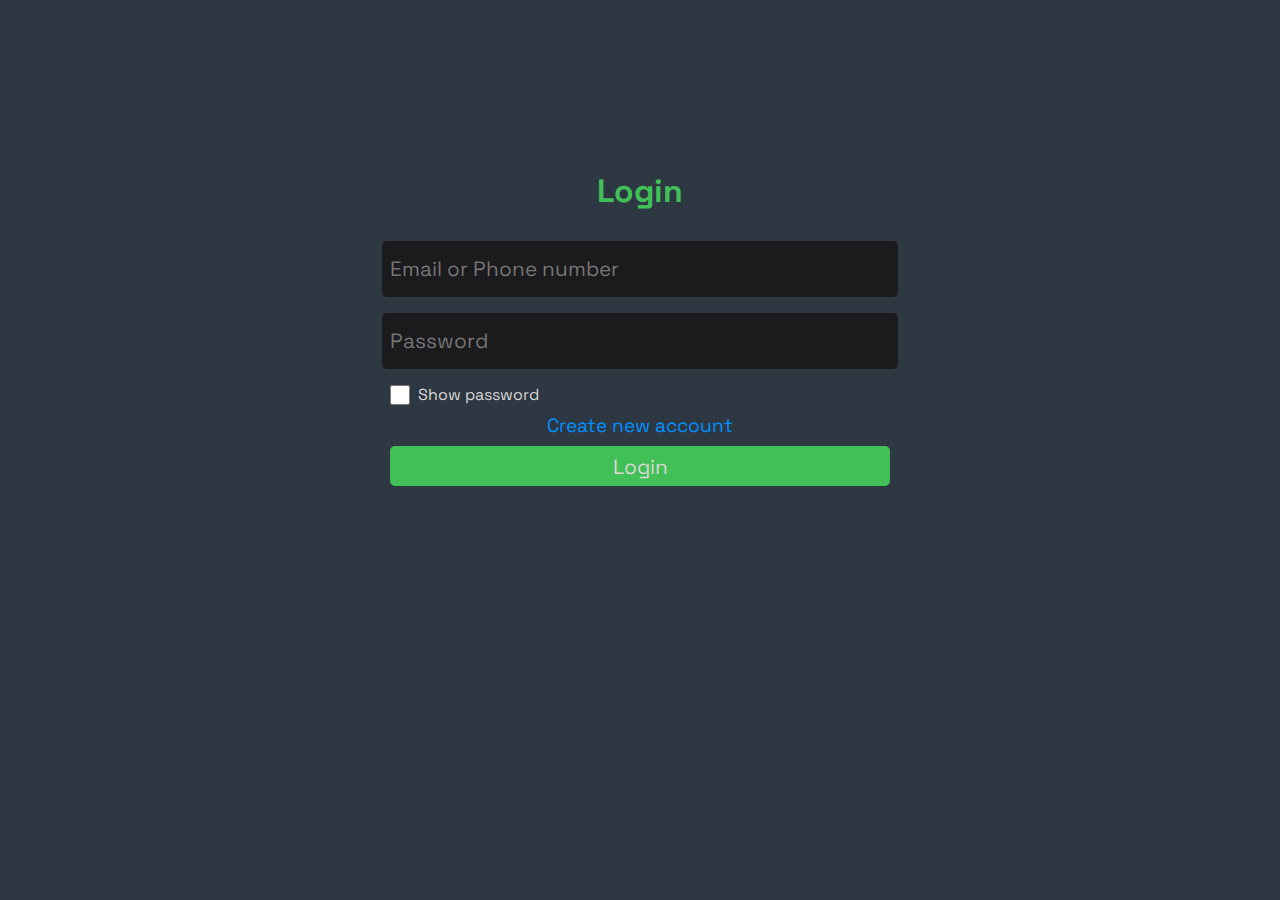
<file: index.html>
<!DOCTYPE html>
<html lang="en">
  <head>
    <meta charset="UTF-8" />
    <meta name="viewport" content="width=device-width, initial-scale=1.0" />
    <link rel="stylesheet" href="Style/Style.css" />
    <title>Login</title>
  </head>
  <body>
    <section id="container">
      <h1 id="title">Login</h1>
      <form action="" name="" id="login-form">
        <input id="email-or-phone-number-input" placeholder="Email or Phone number" autocomplete="new-password" />
        <p id="email-or-phone-number-error-box" class="error-box"></p>
        <input type="password" id="password-input" placeholder="Password" autocomplete="new-password" />
        <p id="password-error-box" class="error-box"></p>
        <p id="login-error-box" class="error-box"></p>
        <section id="toggle-visibility-container">
          <input type="checkbox" id="toggle-visibility" />
          <label for="toggle-visibility">Show password</label>
        </section>
        <a href="Register/index.html">Create new account</a>
        <!-- <a href="ForgetPassword/index.html">I forgot my password</a> -->
        <input type="submit" id="login-button" value="Login" />
      </form>
    </section>
  </body>
  <script src="Javascript/Login.js"></script>
</html>
</file>
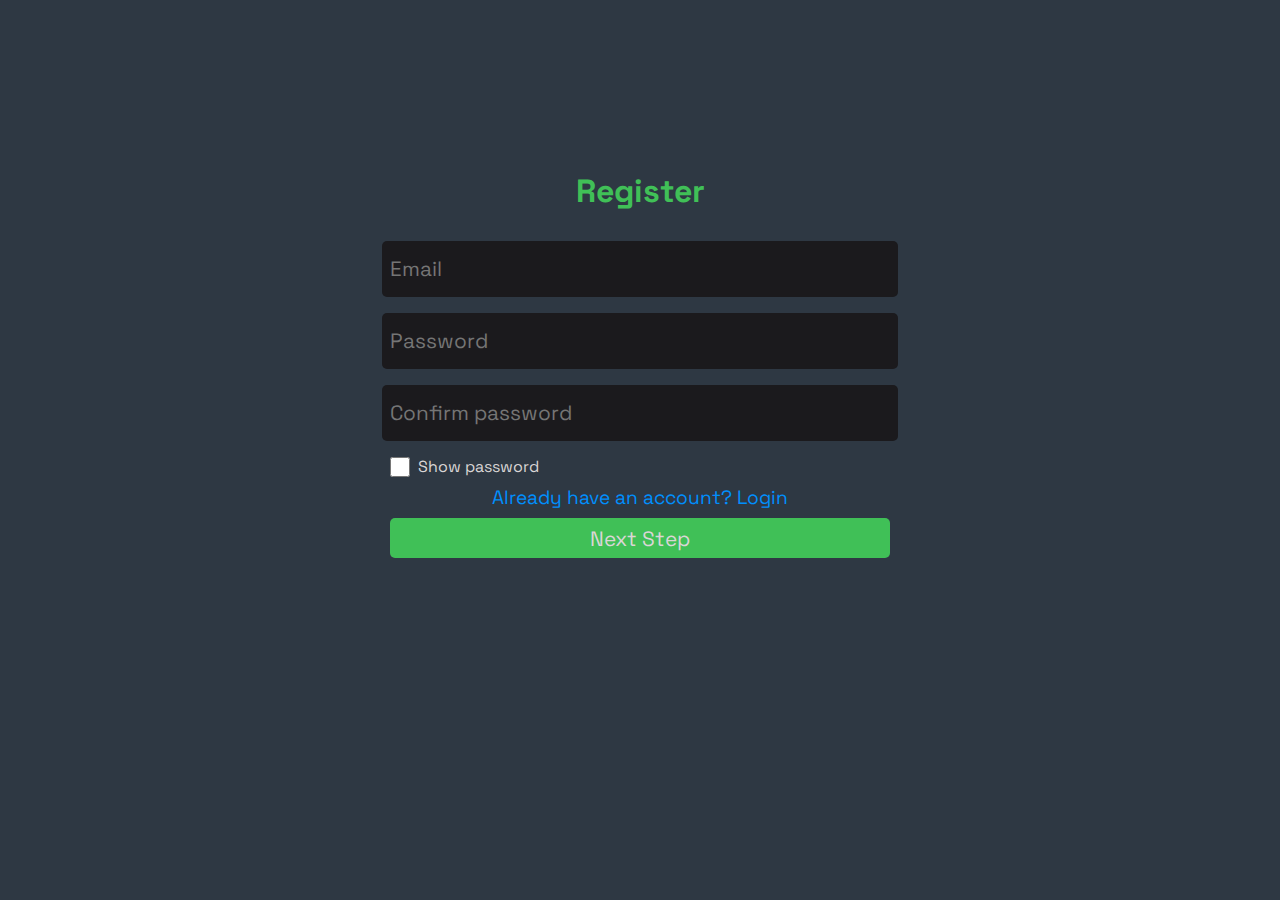
<file: Register/index.html>
<!DOCTYPE html>
<html lang="en">
  <head>
    <meta charset="UTF-8" />
    <meta name="viewport" content="width=device-width, initial-scale=1.0" />
    <link rel="stylesheet" href="../Style/Style.css" />
    <title>Register</title>
  </head>
  <body>
    <section id="container">
      <h1 id="title">Register</h1>
      <form action="" name="" id="register-form">
        <section id="first-step">
          <input id="email-input" placeholder="Email" autocomplete="new-password" />
          <p id="email-error-box" class="error-box"></p>
          <input type="password" id="password-input" placeholder="Password" autocomplete="new-password" />
          <p id="password-error-box" class="error-box"></p>
          <input type="password" id="confirm-password-input" placeholder="Confirm password" autocomplete="new-password" />
          <p id="confirm-password-error-box" class="error-box"></p>
          <p id="register-error-box" class="error-box"></p>
          <section id="toggle-visibility-container">
            <input type="checkbox" id="toggle-visibility" />
            <label for="toggle-visibility">Show password</label>
          </section>
          <a href="../index.html">Already have an account? Login</a>
          <button id="next-step-button" type="button">Next Step</button>
        </section>
        <section id="second-step">
          <input type="text" id="phone-number-input" placeholder="Backup phone number(optional)" />
          <p id="phone-number-error-box" class="error-box"></p>
          <input type="submit" id="register-button" value="Register" />
        </section>
      </form>
    </section>
    <section id="succesfull-register">
      <h1 id="title">You have registered</h1>
      <p id="message"></p>
      <a href="../index.html">
        <button id="move-to-login-page">Login</button>
      </a>
    </section>
  </body>
  <script src="../Javascript/Register.js"></script>
</html>
</file>
<file: Style/Style.css>
@font-face {
  font-family: SpaceGrotesk;
  src: url(../Fonts/SpaceGrotesk-Regular.ttf);
}
@font-face {
  font-family: SpaceGroteskBold;
  src: url(../Fonts/SpaceGrotesk-Bold.ttf);
}
* {
  font-family: SpaceGrotesk;
}
body {
  display: flex;
  flex-direction: column;
  align-items: center;
  width: 100vw;
  height: 100vh;
  margin: 0;
  padding: 0;
  background-color: #2e3843;
}
#container {
  width: 90%;
  display: flex;
  flex-direction: column;
  justify-content: center;
  align-items: center;
  margin-top: 150px;
}
#title {
  font-size: 2em;
  color: #40c057;
  font-family: SpaceGroteskBold;
  text-align: center;
}
form {
  width: 100%;
  display: flex;
  flex-direction: column;
  justify-content: center;
  align-items: center;
}
#first-step,
#second-step {
  width: 100%;
  display: flex;
  flex-direction: column;
  justify-content: center;
  align-items: center;
}
#second-step {
  display: none;
}
#next-step-button {
  width: 100%;
  height: 40px;
  border-radius: 5px;
  border: 0;
  background-color: #1b1a1d;
  color: #dad6d6;
  font-size: 1.3em;
  margin: 8px 0;
  padding: 8px;
  background-color: #40c057;
  cursor: pointer;
}
input {
  width: 100%;
  height: 40px;
  border-radius: 5px;
  border: 0;
  background-color: #1b1a1d;
  color: #dad6d6;
  font-size: 1.3em;
  margin: 8px 0;
  padding: 8px;
}
input:focus {
  outline: 0;
  border: 0;
}
input[type="submit"] {
  background-color: #40c057;
  cursor: pointer;
}
a {
  font-size: 1.2em;
  color: #008ffd;
  text-decoration: none;
}
#toggle-visibility-container {
  width: 100%;
  display: flex;
  justify-content: flex-start;
  align-items: center;
  color: #dad6d6;
}
#toggle-visibility {
  width: 20px;
  height: 20px;
  margin-right: 8px;
}
.error-box {
  width: 100%;
  text-align: left;
  margin: 0;
  font-size: 1.2em;
  color: #f11211;
}
#succesfull-register {
  display: none;
  width: 90%;
  flex-direction: column;
  justify-content: center;
  align-items: center;
  margin-top: 150px;
}
#message {
  font-size: 1.1em;
  color: #dad6d6;
  width: 100%;
  text-align: left;
}
#move-to-login-page {
  display: flex;
  align-items: center;
  justify-content: center;
  width: 100%;
  height: 40px;
  border-radius: 5px;
  border: 0;
  color: #dad6d6;
  font-size: 1.2em;
  margin: 8px 0;
  padding: 8px;
  background-color: #40c057;
  cursor: pointer;
}

@media screen and (min-width: 600px) {
  #container,
  #succesfull-register {
    width: 500px;
    margin-top: 150px;
  }
}
</file>
